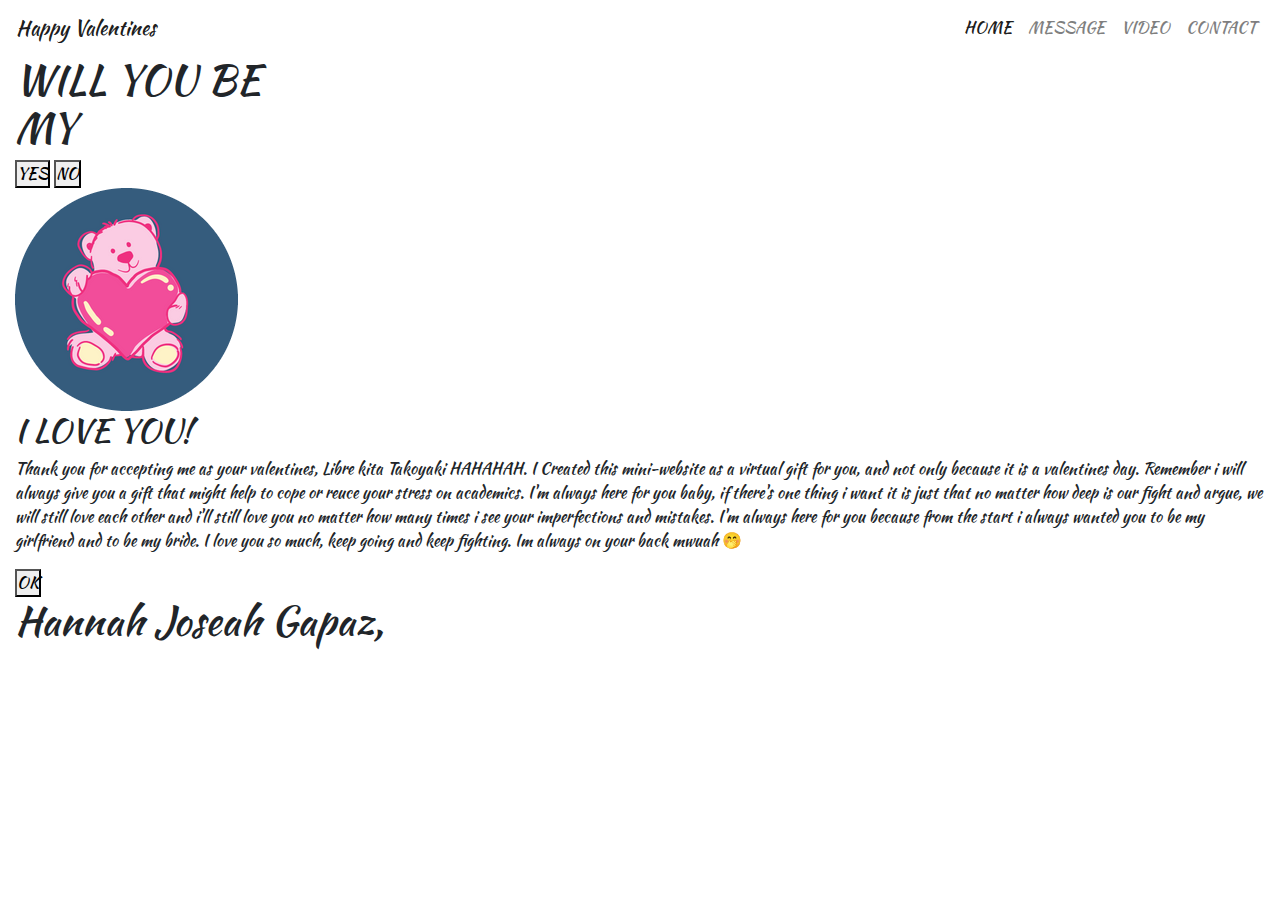
<file: index.html>
<!DOCTYPE html>
<html lang="en">

<head>
    <meta charset="UTF-8">
    <meta http-equiv="X-UA-Compatible" content="IE=edge">
    <meta name="viewport" content="width=device-width, initial-scale=1.0">
    <title>Happy Valentines</title>
    <!-- LINK -->
    <link rel="stylesheet" href="https://cdn.jsdelivr.net/npm/bootstrap@4.0.0/dist/css/bootstrap.min.css" integrity="sha384-Gn5384xqQ1aoWXA+058RXPxPg6fy4IWvTNh0E263XmFcJlSAwiGgFAW/dAiS6JXm" crossorigin="anonymous">
    <link rel="stylesheet" href="./css/owl.carousel.min.css">
    <link rel="stylesheet" href="./css/styles.css">
    <link rel="shortcut icon" href="bonquet.ico" type="image/x-icon">
    <link rel="stylesheet" href="https://cdnjs.cloudflare.com/ajax/libs/font-awesome/4.7.0/css/font-awesome.min.css">
    <link rel="stylesheet" href="https://cdnjs.cloudflare.com/ajax/libs/animate.css/4.1.1/animate.min.css"/>
    <!-- SCRIPTING -->
    <script src="https://code.jquery.com/jquery-3.2.1.slim.min.js" integrity="sha384-KJ3o2DKtIkvYIK3UENzmM7KCkRr/rE9/Qpg6aAZGJwFDMVNA/GpGFF93hXpG5KkN" crossorigin="anonymous"></script>
    <script src="https://cdn.jsdelivr.net/npm/popper.js@1.12.9/dist/umd/popper.min.js" integrity="sha384-ApNbgh9B+Y1QKtv3Rn7W3mgPxhU9K/ScQsAP7hUibX39j7fakFPskvXusvfa0b4Q" crossorigin="anonymous"></script>
    <script src="https://cdn.jsdelivr.net/npm/bootstrap@4.0.0/dist/js/bootstrap.min.js" integrity="sha384-JZR6Spejh4U02d8jOt6vLEHfe/JQGiRRSQQxSfFWpi1MquVdAyjUar5+76PVCmYl" crossorigin="anonymous"></script>
    <script src="./js/owl.carousel.min.js"></script>
</head>

<body>
    <header>
        <nav class="navbar navbar-expand-lg navbar-light">
            <a class="navbar-brand" href="">Happy Valentines</a>
            <button class="navbar-toggler" type="button" data-toggle="collapse" data-target="#header-one" aria-controls="header-one" aria-expanded="false" aria-label="Toggle navigation">
                <span class="navbar-toggler-icon"></span>
            </button>

            <div class="collapse navbar-collapse" id="header-one">
                <ul class="navbar-nav ml-auto">
                    <li class="nav-item active"><a class="nav-link" href="./index.html">HOME <span class="sr-only">(CURRENT)</span></a></li>
                    <li class="nav-item"><a class="nav-link" href="./message.html">MESSAGE</a></li>
                    <li class="nav-item"><a class="nav-link" href="">VIDEO</a></li>
                    <li class="nav-item"><a class="nav-link" href="">CONTACT</a></li>
                </ul>
            </div>
        </nav>
    </header>

    <main>
        <section class="main-container-one">
            <div class="container-fluid section-one">
                <h1 aria-label="Will you be my Valentines?">
                    WILL YOU BE <br> MY <br><span class="typewriter"></span>
                </h1>
            </div>
        </section>

        <section class="main-container-two">
            <div class="container-fluid section-two">
                <button class="btn-yessu" onclick="openPopup()">YES</button>
                <button class="btn-noo" onclick="myFunction()">NO</button>
                <div class="popup" id="popup">
                    <img src="./images/bear-popup.png" alt="">
                    <h2>I LOVE YOU!</h2>
                    <p>Thank you for accepting me as your valentines, Libre kita Takoyaki HAHAHAH. I Created this mini-website as a virtual gift for you, and not only because it is a valentines day. Remember i will always give you a gift that might help to cope or reuce your stress on academics. I'm always here for you baby, if there's one thing i want it is just that no matter how deep is our fight and argue, we will still love each other and i'll still love you no matter how many times i see your imperfections and mistakes. I'm always here for you because from the start i always wanted you to be my girlfriend and to be my bride. I love you so much, keep going and keep fighting. Im always on your back mwuah 🤭</p>
                    <button type="button" onclick="closePopup()">OK</button>
                </div>
                
            </div>
        </section> 

        <section class="main-container-three">
            <div class="container-fluid">
                <div class="slider">
                    <div class="owl-carousel">
                        <div class="slider-card">
                            <div class="d-flex justify-content-center align-items-center mb-4">
                                <img src="./images/Bears-one.gif" alt="">
                            </div>
                            <!-- <h5 class="text-centers">HELLO BABY</h5> -->
                            <!-- <p class="text-center">How are you? Are you doing fine? Life is tough right? Are you tired? Is your mental health okay? What can I do to help you?</p> -->
                        </div>

                        <div class="slider-card">
                            <div class="d-flex justify-content-center align-items-center mb-4">
                                <img src="./images/Bears-two.gif" alt="">
                            </div>
                            <!-- <h5 class="text-centers">HERE BABY, FOR YOU</h5> -->
                            <!-- <p class="text-center">Life is tough for you and moslty your having a lot of breakdown. So, I just want to remind you that Im always here for you.</p> -->
                        </div>

                        <div class="slider-card">
                            <div class="d-flex justify-content-center align-items-center mb-4">
                                <img src="./images/Bears-five.gif" alt="">
                            </div>
                            <!-- <h5 class="text-centers">IT'S OKAY TO CRY</h5> -->
                            <!-- <p class="text-center">Always remember that crying is a healthy way to release stress, and can even make you stronger. So, it's okay to allow yourself to cry.</p> -->
                        </div>

                        <div class="slider-card">
                            <div class="d-flex justify-content-center align-items-center mb-4">
                                <img src="./images/Bears-three.gif" alt="">
                            </div>
                            <!-- <h5 class="text-centers">TAKE A BREAK</h5> -->
                            <!-- <p class="text-center">If life makes your mental health drain. You just need to take a break, but always remember -->
                            <!-- just a little break. Okay?</p> -->
                        </div>

                        <div class="slider-card">
                            <div class="d-flex justify-content-center align-items-center mb-4">
                                <img src="./images/Bears-eight.gif" alt="">
                            </div>
                            <!-- <h5 class="text-centers">ALWAYS HERE FOR YOU</h5> -->
                            <!-- <p class="text-center">If your life is tough and you are tired. Just message or come to me and I'll do anything to make you happy. Okay?</p> -->
                        </div>

                        <div class="slider-card">
                            <div class="d-flex justify-content-center align-items-center mb-4">
                                <img src="./images/Bears-nine.gif" alt="">
                            </div>
                            <!-- <h5 class="text-centers">YOUR #1 SUPPORTER</h5> -->
                            <!-- <p class="text-center">Im always support your decisions that makes you happy. So, keep fighting and keep going. I'll be right here for you. Okay?</p> -->
                        </div>

                        <div class="slider-card">
                            <div class="d-flex justify-content-center align-items-center mb-4">
                                <img src="./images/Bears-six.gif" alt="">
                            </div>
                            <!-- <h5 class="text-centers">NEVER GET TIRED OF LOVING YOU</h5> -->
                            <!-- <p class="text-center">Even we have a fight or toxic trait. I'll never get tired and I'll find a way to fix our misunderstanding.</p> -->
                        </div>

                        <div class="slider-card">
                            <div class="d-flex justify-content-center align-items-center mb-4">
                                <img src="./images/Bears-ten.gif" alt="">
                            </div>
                            <!-- <h5 class="text-centers">HANG IN THERE</h5> -->
                            <!-- <p class="text-center">Hang in there baby. Just a few more days left then you're already a graduating student. I'm so proud of you, and always believing in you.</p> -->
                        </div>

                        <div class="slider-card">
                            <div class="d-flex justify-content-center align-items-center mb-4">
                                <img src="./images/Bears-seven.gif" alt="">
                            </div>
                            <!-- <h5 class="text-centers">THANK YOU BABY</h5>
                            <p class="text-center">Happy valentines, I love you. Ikaw ang aking tiyak sa milyong duda. Buong tapang
                            kitang ipaglalaban at pipiliin araw-araw.</p> -->
                        </div>
                    </div>
                </div>
             </div>  
        </section>

        
    </main>

    <footer>
        <section class="footer-container">
            <div class="container-fluid last-container">
                <h1 class="animate__animated animate__jackInTheBox animate__slower">Hannah Joseah Gapaz,</h1>
                <!-- <p>I appreciate the memories we have shared and anticipate creating more together. Our bond will remain steadfast, no matter the circumstances.Okay?</p> -->
            </div>
        </section>
    </footer>


    <script>
        // let popup = document.getElementById("popup");

        // function openPopup() {
        //     popup.classList.add("open-popup")
        // }

        // function closePopup() {
        //     popup.classList.remove("open-popup")
        // }


        $(document).ready(function(){
    $('.owl-carousel').owlCarousel({
        loop:true,
        margin:5,
        responsiveClass:true,
        center:true,
        nav:true,
        navText:[
            "<i class='fa fa-angle-left'></i>",
            "<i class='fa fa-angle-right'></i>"
        ],
        responsive:{
            0:{
                items:1,
            },
            600:{
                items:9,
            },
            1000:{
                items:9,
            }
        }
    })
})


    // function myFunction() {
    // confirm("AY HINDI PWEDE.. KAILANGAN SAGOT MO YES DAPAT, DECISION AKO E");
    // }


    </script>
</body>

</html>
</file>
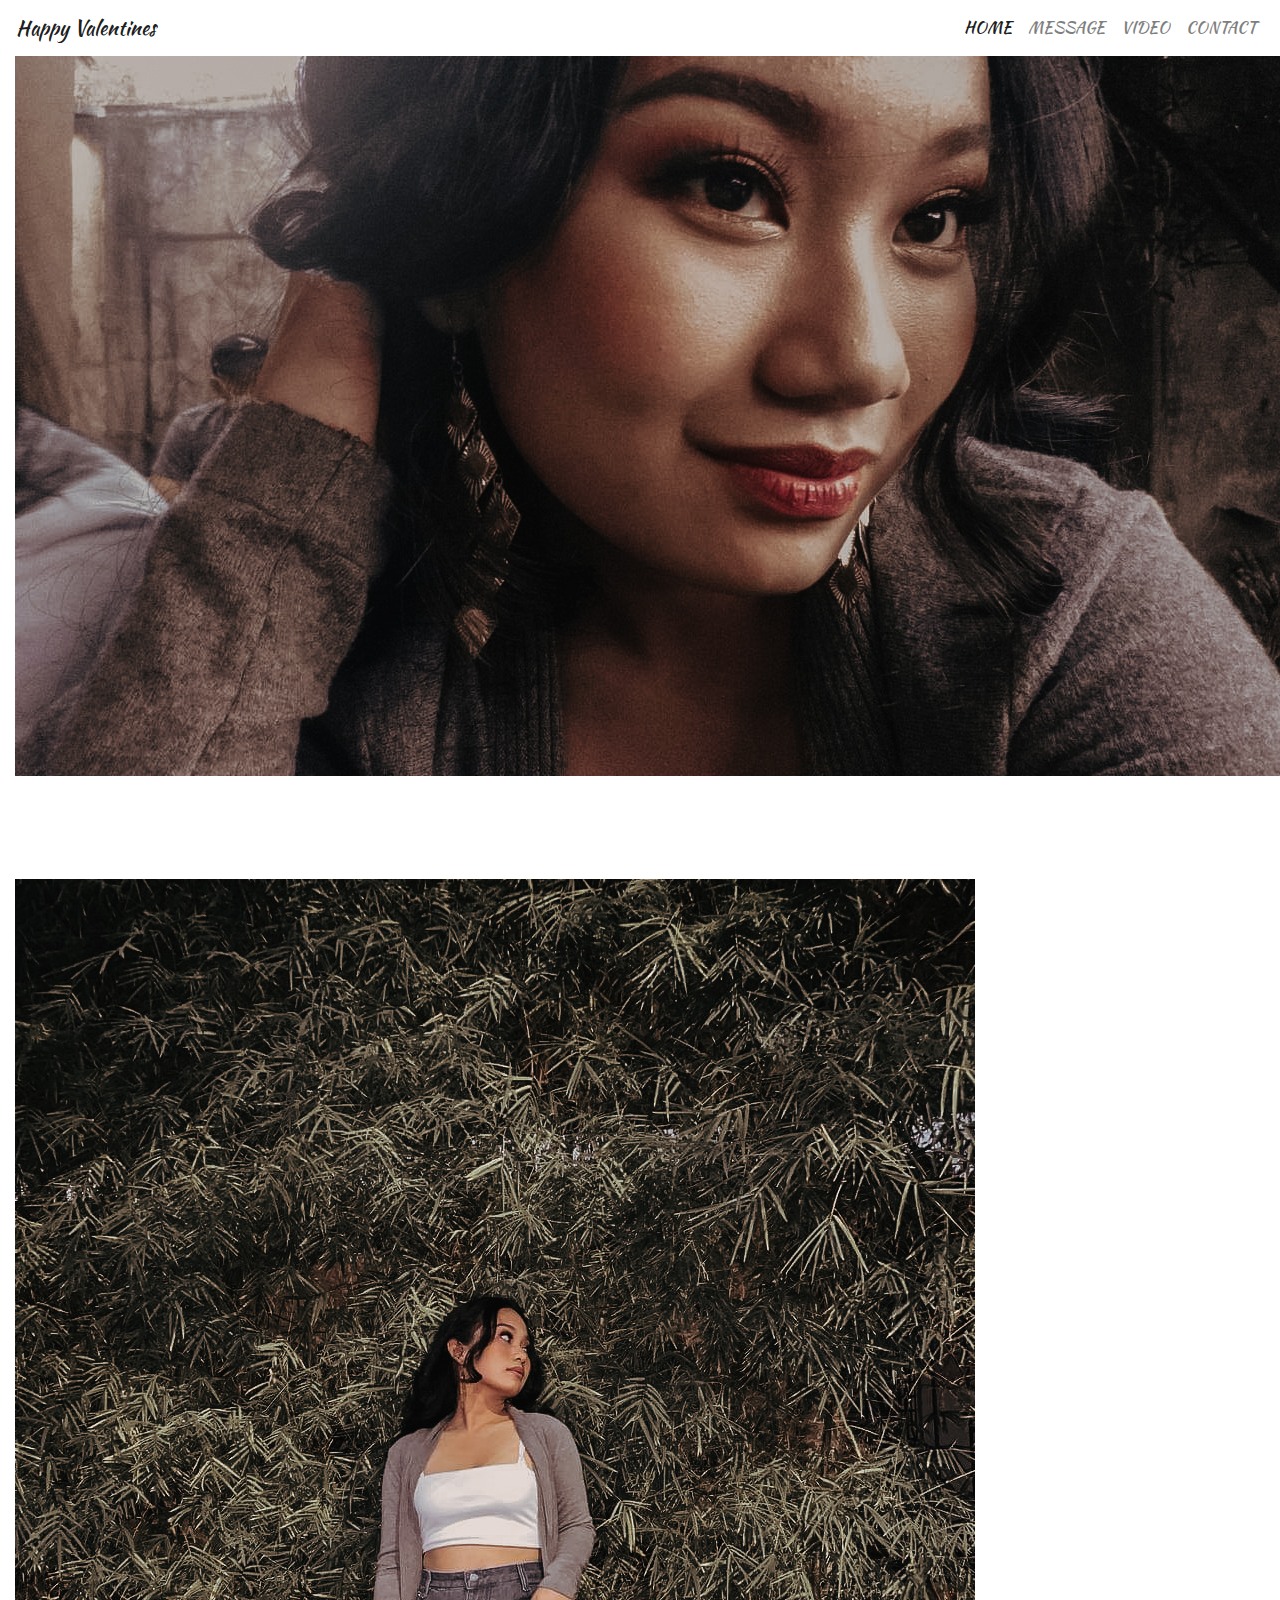
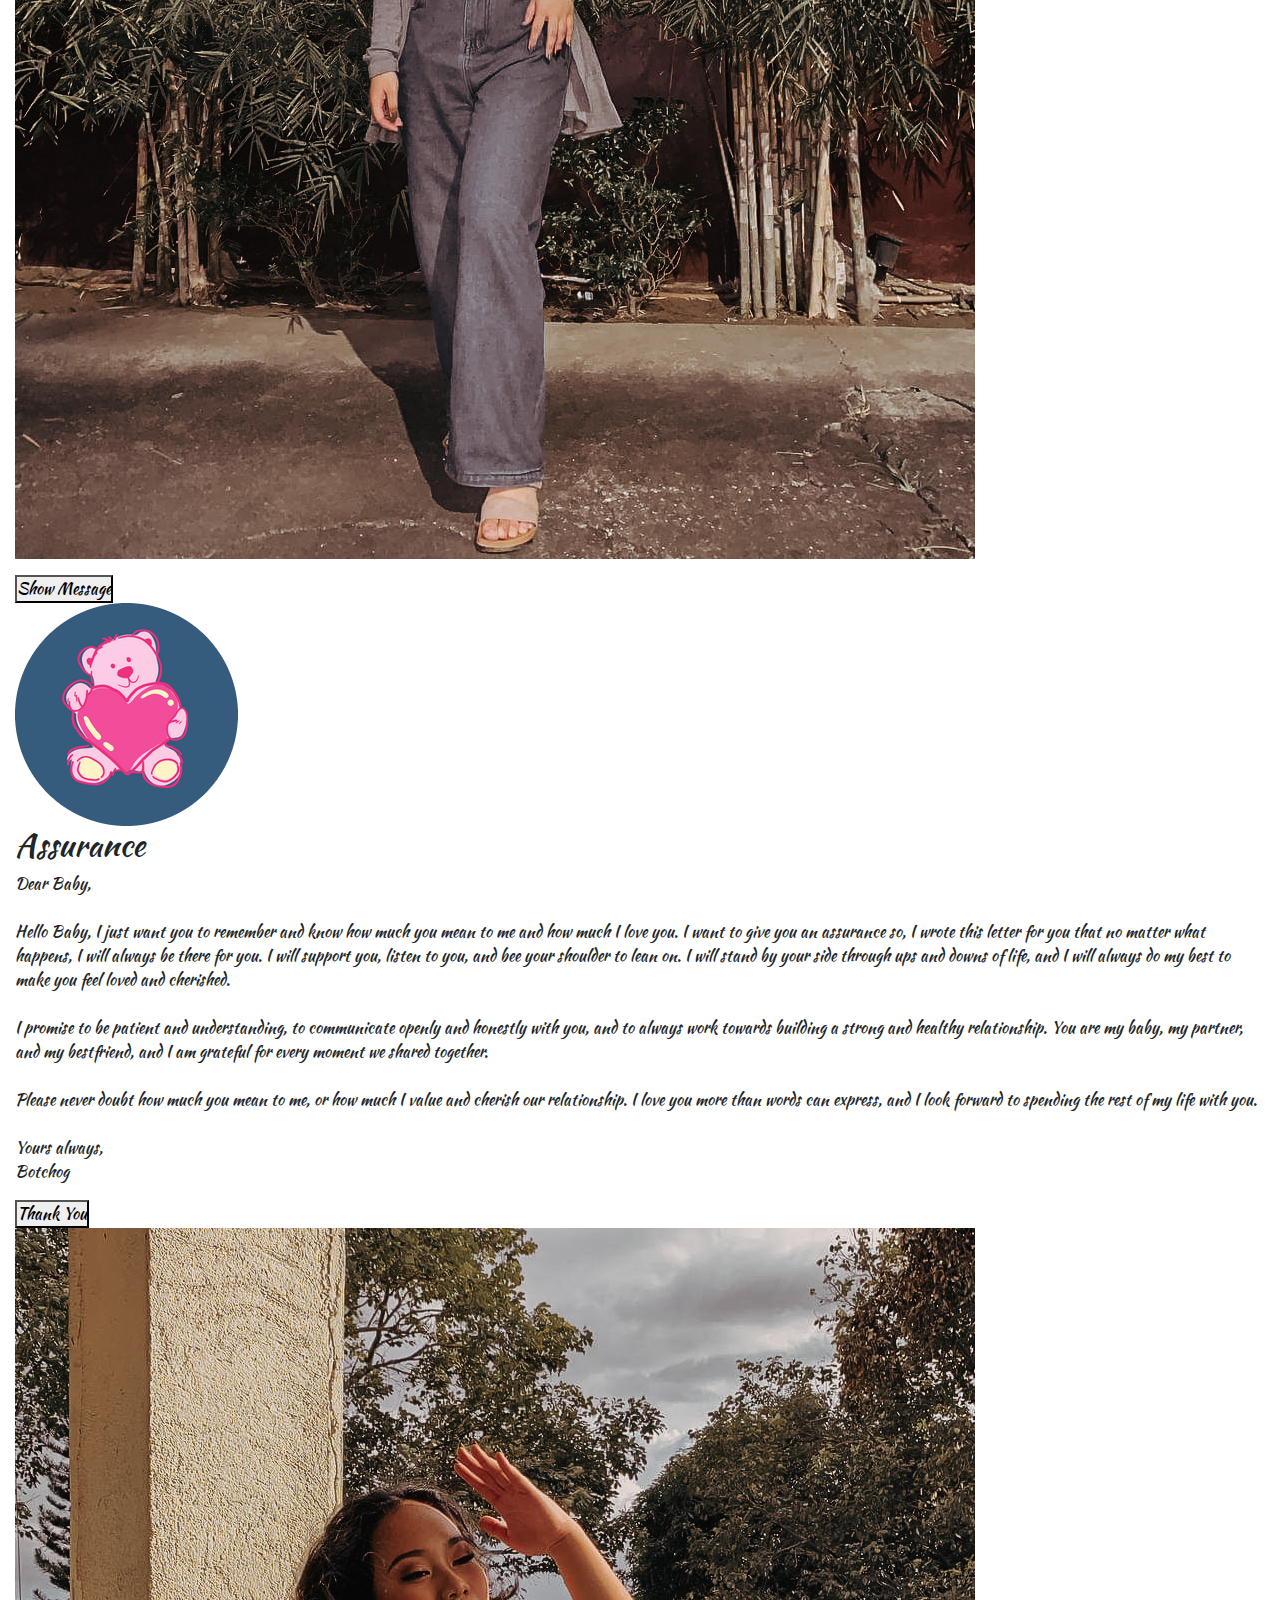
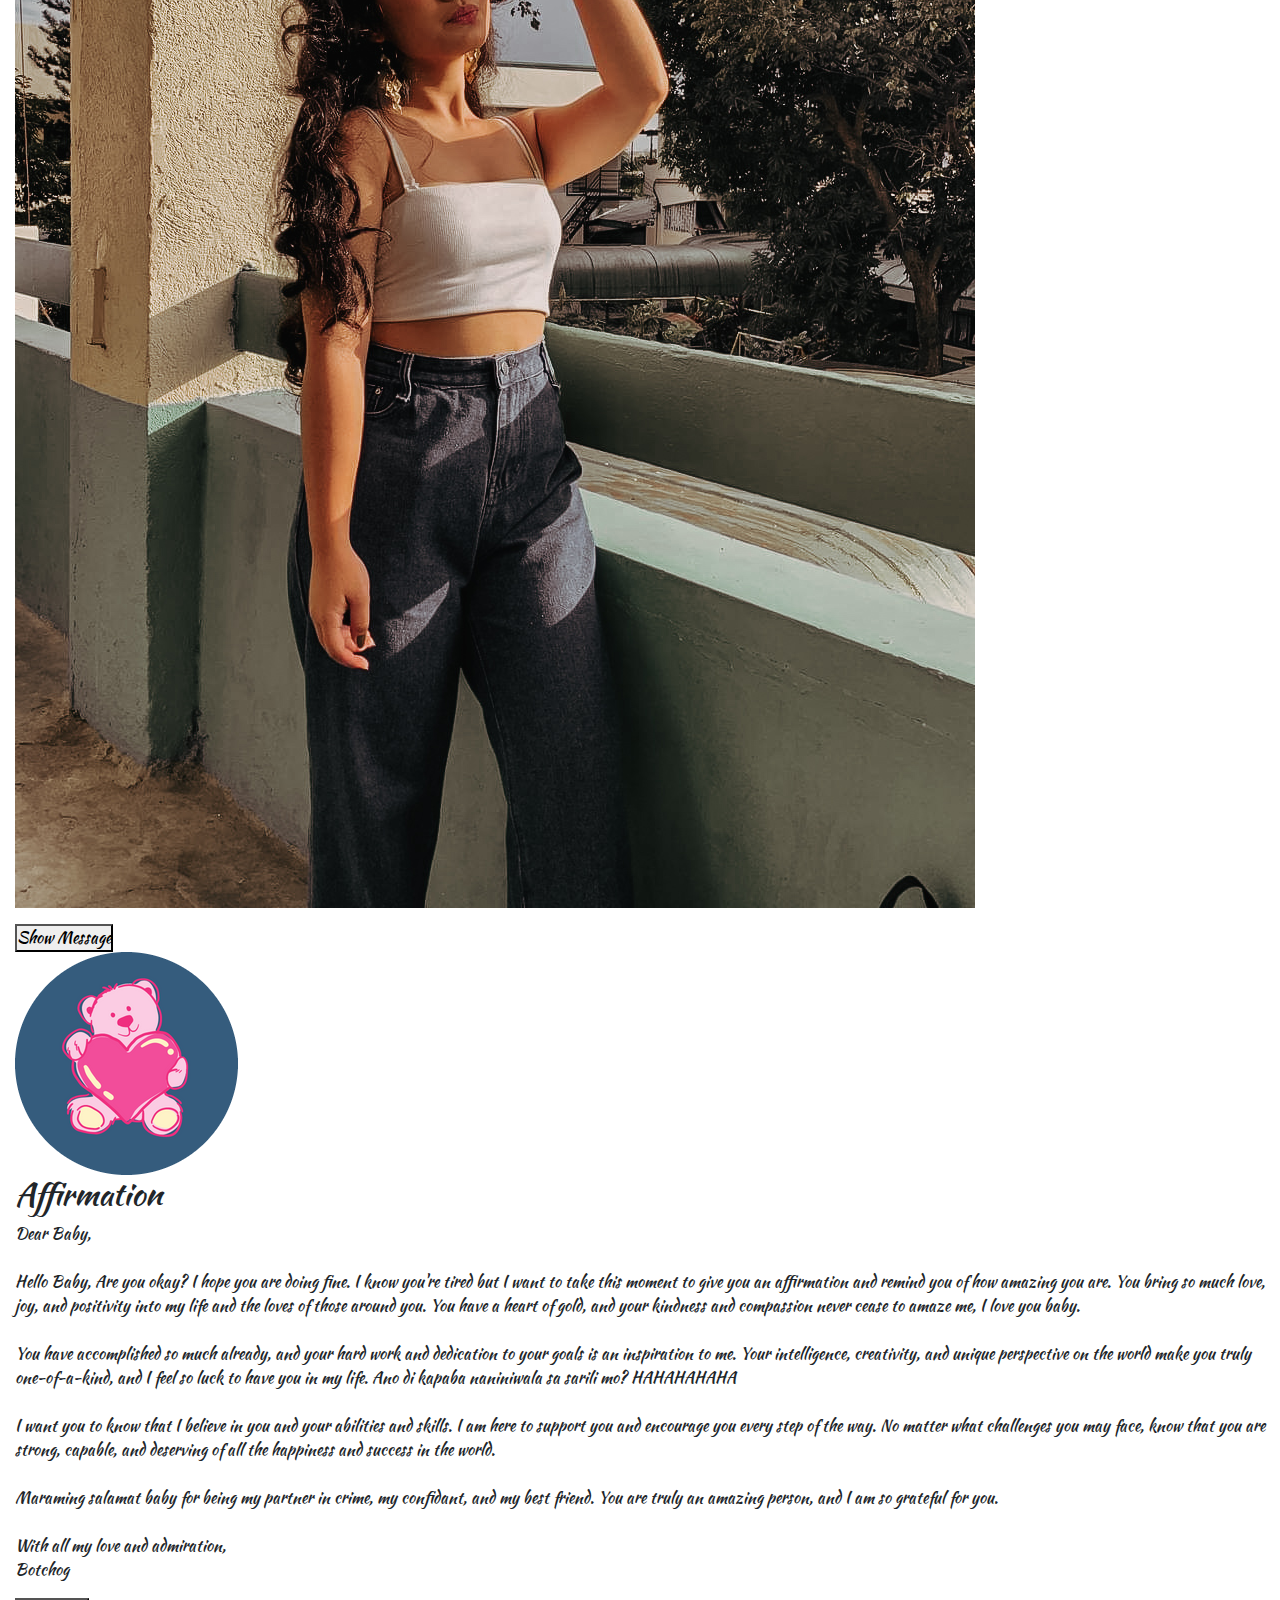
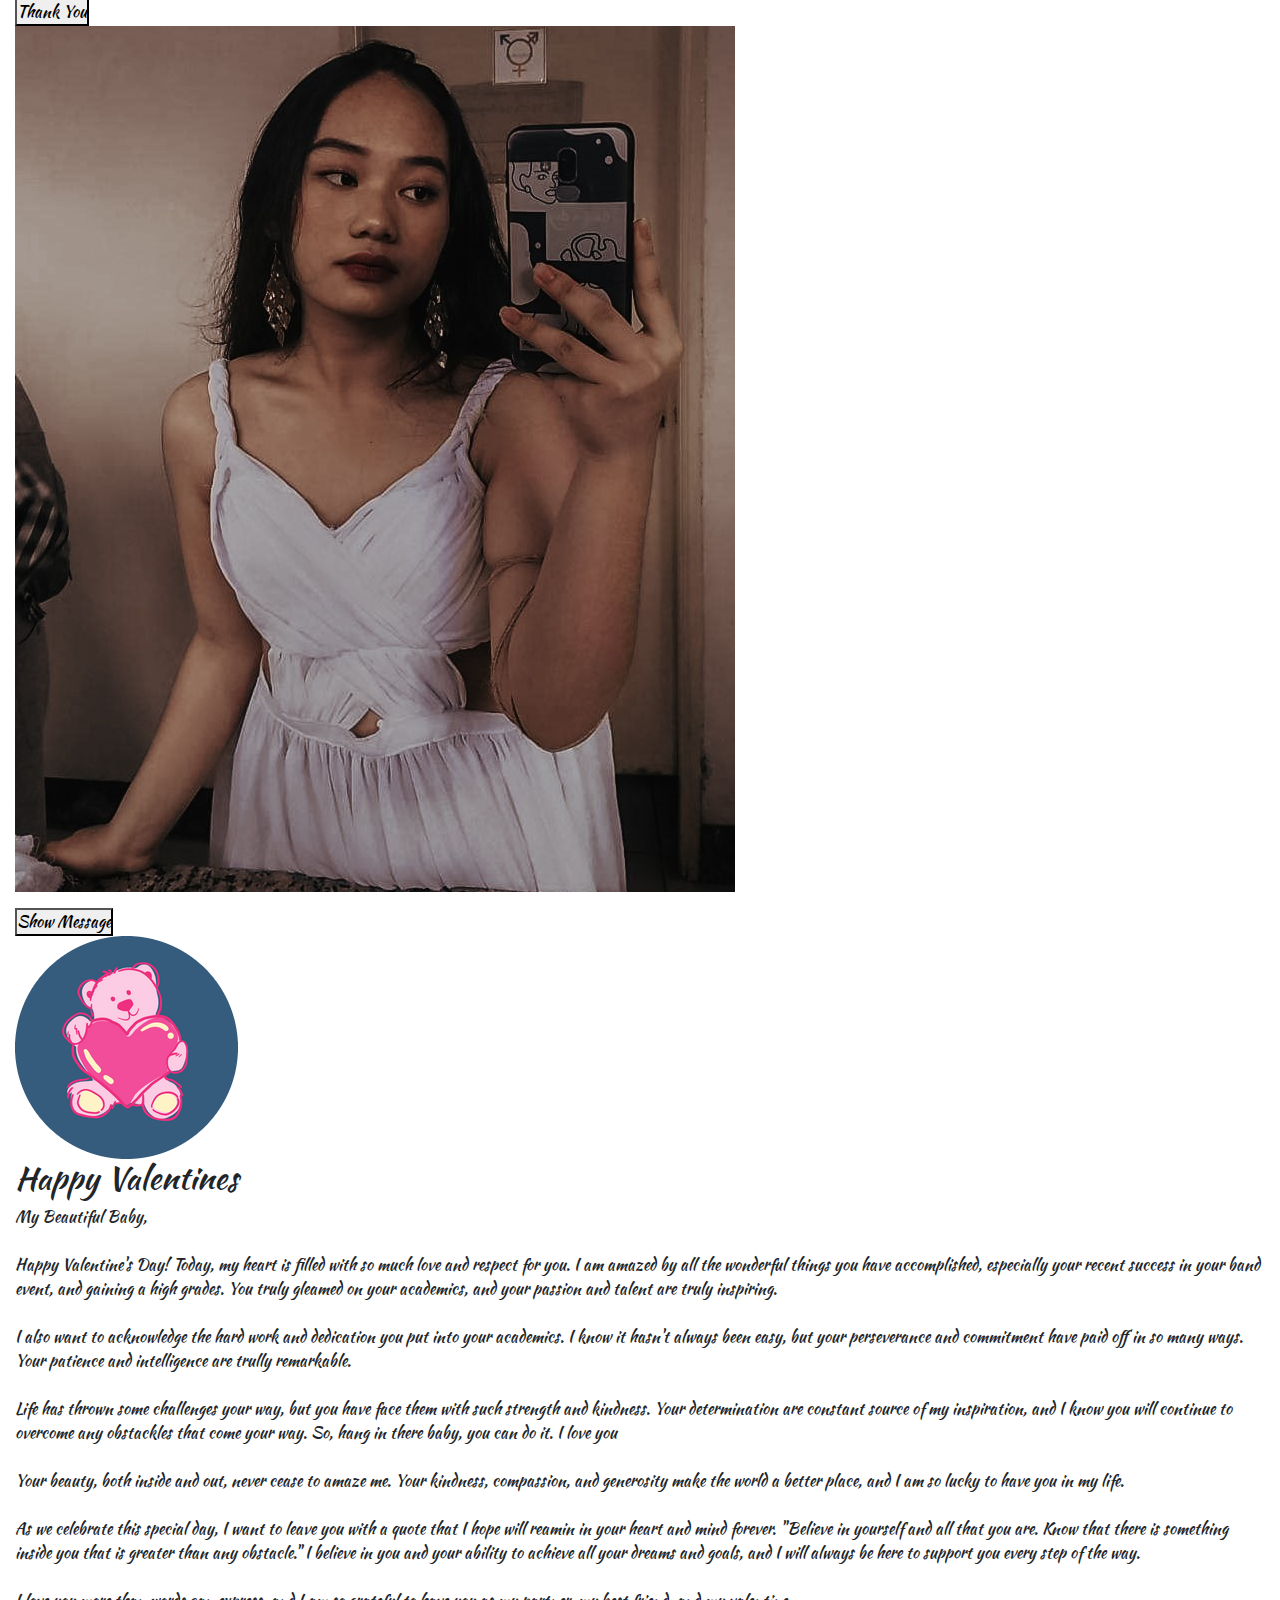
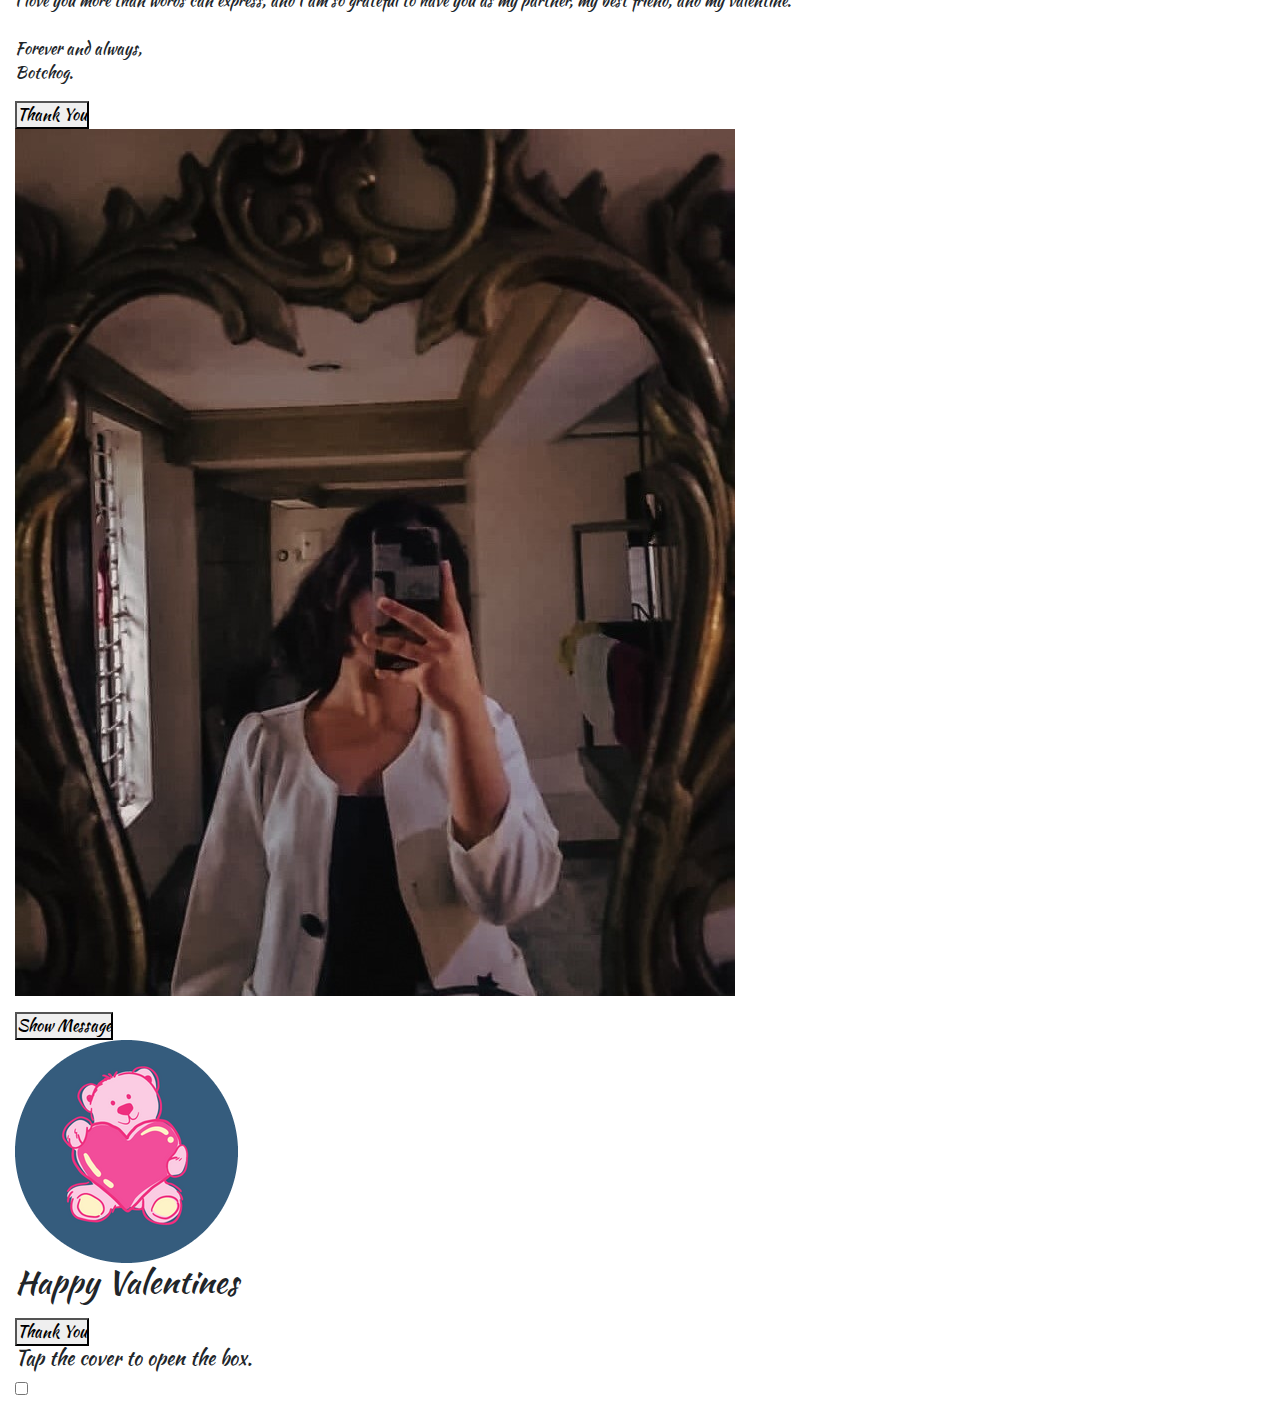
<file: message.html>
<!DOCTYPE html>
<html lang="en">

<head>
    <meta charset="UTF-8">
    <meta http-equiv="X-UA-Compatible" content="IE=edge">
    <meta name="viewport" content="width=device-width, initial-scale=1.0">
    <title>Happy Valentines</title>
    <!-- LINK -->
    <link rel="stylesheet" href="https://cdn.jsdelivr.net/npm/bootstrap@4.0.0/dist/css/bootstrap.min.css" integrity="sha384-Gn5384xqQ1aoWXA+058RXPxPg6fy4IWvTNh0E263XmFcJlSAwiGgFAW/dAiS6JXm" crossorigin="anonymous">
    <link rel="stylesheet" href="./css/owl.carousel.min.css">
    <link rel="stylesheet" href="./css/styles.css">
    <link rel="shortcut icon" href="bonquet.ico" type="image/x-icon">
    <link rel="stylesheet" href="https://cdnjs.cloudflare.com/ajax/libs/font-awesome/4.7.0/css/font-awesome.min.css">
    <link rel="stylesheet" href="https://cdnjs.cloudflare.com/ajax/libs/animate.css/4.1.1/animate.min.css"/>
    <!-- SCRIPTING -->
    <script src="https://code.jquery.com/jquery-3.2.1.slim.min.js" integrity="sha384-KJ3o2DKtIkvYIK3UENzmM7KCkRr/rE9/Qpg6aAZGJwFDMVNA/GpGFF93hXpG5KkN" crossorigin="anonymous"></script>
    <script src="https://cdn.jsdelivr.net/npm/popper.js@1.12.9/dist/umd/popper.min.js" integrity="sha384-ApNbgh9B+Y1QKtv3Rn7W3mgPxhU9K/ScQsAP7hUibX39j7fakFPskvXusvfa0b4Q" crossorigin="anonymous"></script>
    <script  src="https://cdn.jsdelivr.net/npm/bootstrap@4.0.0/dist/js/bootstrap.min.js" integrity="sha384-JZR6Spejh4U02d8jOt6vLEHfe/JQGiRRSQQxSfFWpi1MquVdAyjUar5+76PVCmYl" crossorigin="anonymous"></script>
    <script src="./js/owl.carousel.min.js"></script>
</head>

<body>
    <header>
        <nav class="navbar navbar-expand-lg navbar-light">
            <a class="navbar-brand" href="">Happy Valentines</a>
            <button class="navbar-toggler" type="button" data-toggle="collapse" data-target="#header-one" aria-controls="header-one" aria-expanded="false" aria-label="Toggle navigation">
                <span class="navbar-toggler-icon"></span>
            </button>

            <div class="collapse navbar-collapse" id="header-one">
                <ul class="navbar-nav ml-auto">
                    <li class="nav-item active"><a class="nav-link" href="./index.html">HOME <span class="sr-only">(CURRENT)</span></a></li>
                    <li class="nav-item"><a class="nav-link" href="./message.html">MESSAGE</a></li>
                    <li class="nav-item"><a class="nav-link" href="">VIDEO</a></li>
                    <li class="nav-item"><a class="nav-link" href="">CONTACT</a></li>
                </ul>
            </div>
        </nav>
    </header>

    <main>
        <section class="zero-container">
            <div class="container-fluid hero-img">
                <figure class="spotify-image-album"><img src="./images/spotify-image.jpg" alt=""></figure>
                <!-- <h3 class="animate__animated animate__heartBeat animate__slower animate__infinite">I Love You</h3> -->
            </div>

            <div class="spotify-widget">
                <iframe src="https://open.spotify.com/embed/playlist/5DZZ1qBO0Wb7ebXbuJP0XH?utm_source=generator" width="100%" height="80" frameborder="0" allowfullscreen="" allow="autoplay; clipboard-write; encrypted-media; fullscreen; picture-in-picture" loading="lazy"></iframe>
            </div>
        </section>

        

        <section class="message-first-container">
            <div class="container-fluid ">
                <figure class="message-one-img">
                    <img src="./images/message-one.jpg" alt="">
                </figure>
                <button class="message-one-btn" onclick="openPopup()">Show Message</button>
                <div class="popup" id="popup">
                    <img src="./images/bear-popup.png" alt="">
                    <h2>Assurance</h2>
                    <p>Dear Baby, <br><br> Hello Baby, I just want you to remember and know how much you mean to me and how much I love you. I want to give you an assurance so, I wrote this letter for you that no matter what happens, I will always be there for you. I will support you, listen to you, and bee your shoulder to lean on. I will stand by your side through ups and downs of life, and I will always do my best to make you feel loved and cherished. <br><br> I promise to be patient and understanding, to communicate openly and honestly with you, and to always work towards building a strong and healthy relationship. You are my baby, my partner, and my bestfriend, and I am grateful for every moment we shared together. <br><br> Please never doubt how much you mean to me, or how much I value and cherish our relationship. I love you more than words can express, and I look forward to spending the rest of my life with you. <br><br>Yours always, <br>Botchog</p>
                    <button type="button" onclick="closePopup()">Thank You</button>
                </div>

                <figure class="message-two-img">
                    <img src="./images/message-two.jpg" alt="">
                </figure>
                <button class="message-two-btn" onclick="openPopups()">Show Message</button>
                <div class="popups" id="popups">
                    <img src="./images/bear-popup.png" alt="">
                    <h2>Affirmation</h2>
                    <p>Dear Baby, <br><br> Hello Baby, Are you okay? I hope you are doing fine. I know you're tired but I want to take this moment to give you an affirmation and remind you of how amazing you are. You bring so much love, joy, and positivity into my life and the loves of those around you. You have a heart of gold, and your kindness and compassion never cease to amaze me, I love you baby. <br><br> You have accomplished so much already, and your hard work and dedication to your goals is an inspiration to me. Your intelligence, creativity, and unique perspective on the world make you truly one-of-a-kind, and I feel so luck to have you in my life. Ano di kapaba naniniwala sa sarili mo? HAHAHAHAHA <br><br> I want you to know that I believe in you and your abilities and skills. I am here to support you and encourage you every step of the way. No matter what challenges you may face, know that you are strong, capable, and deserving of all the happiness and success in the world. <br><br> Maraming salamat baby for being my partner in crime, my confidant, and my best friend. You are truly an amazing person, and I am so grateful for you. <br><br> With all my love and admiration, <br>Botchog</p>
                    <button type="button" onclick="closePopups()">Thank You</button>
                </div>
            </div>
        </section>

        <section class="message-second-container">
            <div class="container-fluid">
                <figure class="message-tree-img">
                    <img src="./images/message-threes.jpg" alt="">
                </figure>
                <button class="message-tree-btn" onclick="openPopupsi()">Show Message</button>
                <div class="popupsi" id="popupsi">
                    <img src="./images/bear-popup.png" alt="">
                    <h2>Happy Valentines</h2>
                    <p>My Beautiful Baby,<br><br> Happy Valentine's Day! Today, my heart is filled with so much love and respect for you. I am amazed by all the wonderful things you have accomplished, especially your recent success in your band event, and gaining a high grades. You truly gleamed on your academics, and your passion and talent are truly inspiring. <br><br> I also want to acknowledge the hard work and dedication you put into your academics. I know it hasn't always been easy, but your perseverance and commitment have paid off in so many ways. Your patience and intelligence are trully remarkable. <br><br> Life has thrown some challenges your way, but you have face them with such strength and kindness. Your determination are constant source of my inspiration, and I know you will continue to overcome any obstackles that come your way. So, hang in there baby, you can do it. I love you <br><br> Your beauty, both inside and out, never cease to amaze me. Your kindness, compassion, and generosity make the world a better place, and I am so lucky to have you in my life. <br><br> As we celebrate this special day, I want to leave you with a quote that I hope will reamin in your heart and mind forever. "Believe in yourself and all that you are. Know that there is something inside you that is greater than any obstacle." I believe in you and your ability to achieve all your dreams and goals, and I will always be here to support you every step of the way. <br><br> I love you more than words can express, and I am so grateful to have you as my partner, my best friend, and my valentine. <br><br> Forever and always, <br>Botchog.</p>
                    <button type="button" onclick="closePopupsi()">Thank You</button>
                </div>

                <figure class="message-four-img">
                    <img src="./images/message-four.jpg" alt="">
                </figure>
                <button class="message-four-btn" onclick="openPopupsic()">Show Message</button>
                <div class="popupsic" id="popupsic">
                    <img src="./images/bear-popup.png" alt="">
                    <h2>Happy Valentines</h2>
                    <p></p>
                    <button type="button" onclick="closePopupsic()">Thank You</button>
                </div>

            </div>
        </section>

        <section class="message-third-container">
            <div class="container-fluid box-container">
                <div class="giftcontainer">
                    <h5>Tap the cover to open the box.</h5>
                    <div class="gift">
                        <input type="checkbox" id="click">
                        <label for="click" class="click"></label>
                        <div class="wishes">
                            <!-- <p>I Love You</p>
                            <img src="./images/flower-foryou.gif" alt=""> -->
                        </div>
                    </div>
                </div>
            </div>
        </section>
    </main>

    <footer>
        <!-- <section class="footer-container">
            <div class="container-fluid last-container">
                <h1>Hannah Joseah Gapaz,</h1>
                <p>I appreciate the memories we have shared and anticipate creating more together. Our bond will remain steadfast, no matter the circumstances.Okay?</p>
            </div>
        </section> -->
    </footer>

    <script>
        // let popup = document.getElementById("popup");

        // function openPopup() {
        //     popup.classList.add("open-popup")
        // }

        // function closePopup() {
        //     popup.classList.remove("open-popup")
        // }

        // //  ----------------------------------------------------------
        // let popups = document.getElementById("popups");

        // function openPopups() {
        //     popups.classList.add("open-popups")
        // }

        // function closePopups() {
        //     popups.classList.remove("open-popups")
        // }

        // // -----------------------------------------------------------
        // let popupsi = document.getElementById("popupsi");

        // function openPopupsi() {
        //     popupsi.classList.add("open-popupsi")
        // }

        // function closePopupsi() {
        //     popupsi.classList.remove("open-popupsi")
        // }

        // // -----------------------------------------------------------
        // let popupsic = document.getElementById("popupsic");

        // function openPopupsic() {
        //     popupsic.classList.add("open-popupsic")
        // }

        // function closePopupsic() {
        //     popupsic.classList.remove("open-popupsic")
        // }
    </script>
</body>

</html>
</file>
<file: css/styles.css>
@import url('https://fonts.googleapis.com/css2?family=Kaushan+Script&family=Poppins&display=swap');

* {
    margin: 0;
    padding: 0;
    box-sizing: border-box;
    font-family: 'Kaushan Script', cursive;
}

:root {
    --color-light: #ebeae6;
}


@media only screen and (max-height: 800px) {
    .navbar {
        background-color: #F67280;
        text-transform: uppercase;
        padding: 0.5rem 1.5rem 0.5rem 1.5rem;
    }
    
    .navbar-brand {
        font-weight: bold;
        letter-spacing: 0.1rem;
        animation: shine 3s infinite;
        -webkit-mask-image: linear-gradient(-75deg, rgba(255, 0, 0, 0.6) 30%, #ff0000 50%, rgba(255, 0, 0, 0.6) 70%);
        -webkit-mask-size: 200%;
    }
    
    .active {
        animation: shine 3s infinite;
        -webkit-mask-image: linear-gradient(-75deg, rgba(255, 0, 0, 0.6) 30%, #ff0000 50%, rgba(255, 0, 0, 0.6) 70%);
        -webkit-mask-size: 200%;
    }
    
    .nav-link {
        font-weight: bold;
    }
    
    /* MAIN  */
    .main-container-one {
        background: linear-gradient(rgba(0, 0, 0, 0.5), rgba(0, 0, 0, 0.5)), url(../images/main-image-one.jpg);
        width: 100%;
        height: 15rem;
        background-size: 100%;
        background-repeat: no-repeat;  
    }
    
    .section-one h1 {
        font-size: 2rem;
        letter-spacing: 6px;
        color: var(--color-light);
        text-shadow: 0 0 15px rgba(0, 0, 0, 0.3);
        line-height: 1.6;
        text-align: center;
        padding-top: 2rem;
        overflow: hidden;
    }
    
    /*  */
    .typewriter {
        --caret: currentcolor;
    }
    
    .typewriter::before {
        content: "";
        animation: typing 12s infinite;
    }
    
    .typewriter::after {
        content: "";
        border-right: 1px solid var(--caret);
        animation: blink 1.5s linear infinite;
    }
    
    .typewriter.thick::after {
        border-right: 1ch solid var(--caret);
    }
    
    .typewriter.nocaret::after {
        border-right: 0;
    }
    
    @media (prefers-reduced-motion) {
        .typewriter::after {
          animation: none;
        }
        
        @keyframes sequencePopup {
          0%, 100% { content: "VALENTINE?"; }
          25% { content: "GIRLFRIEND"; }
          50% { content: "WIFE"; }
        }
      
        .typewriter::before {
          content: "VALENTINE";
          animation: sequencePopup 12s linear infinite;
        }
    }
    /*  */
    
    .main-container-two {
        background-color: #F67280;
        width: 100%;
        height: 5rem;
    }
    
    .btn-yessu{
       width: 25%;
       border: 1px solid #F00A0A;
       border-radius: 2rem;
       background: #F00A0A;
       color: var(--color-light);
       text-shadow: 0 0 15px rgba(0, 0, 0, 0.3);
       padding: 0.5rem;
       position: relative;
       top: 1rem;
       left: 15%;
       outline: none;
       cursor: pointer;
       box-shadow: 0 5px 5px rgba(0, 0, 0, 0.2);
    }
    
    .btn-noo {
        width: 25%;
        border: 1px solid #F00A0A;
        border-radius: 2rem;
        background: #F00A0A;
        color: whitesmoke;
        padding: var(--color-light);
        text-shadow: 0 0 15px rgba(0, 0, 0, 0.3);
        position: relative;
        top: 1rem;
        left: 33%;
        cursor: pointer;
        outline: none;
        box-shadow: 0 5px 5px rgba(0, 0, 0, 0.2);
    }
    
    .popup {
        background-color: #6C5B7B;
        border-radius: 6px;
        width: 100%;
        position: absolute;
        top: 0;
        left: 50%;
        transform: translate(-50%, -50%) scale(0.1);
        text-align: center;
        padding: 0 10px 10px;
        color: var(--color-light);
        text-shadow: 0 0 15px rgba(0, 0, 0, 0.3);
        visibility: hidden;
        transition: transform 0.4s, top 0.4s;
        z-index: 400;
    }
    
    .open-popup {
        visibility: visible;
        top: 50%;
        transform: translate(-50%, -50%) scale(1);
    }
    
    .popup img {
        width: 100px;
        margin-top: -50px;
        border-radius: 50%;
        box-shadow: 0 2px 5px rgba(0, 0, 0, 0.2);
    }
    
    .popup h2 {
        font-size: 40px;
        color: #333;
        margin: 20px 0 10px;
    }
    
    .popup p {
        font-family: 'Poppins', sans-serif;
        font-size: 12px;
        text-transform: none;
        color: var(--color-light);
        
        letter-spacing: 1.5px;
        line-height: 1.5;
        font-weight: lighter;
    }
    
    .popup button {
        width: 100%;
        margin-top: 50px;
        padding: 10px 0;
        background-color: #F00A0A;
        color: var(--color-light);
        text-shadow: 0 0 15px rgba(0, 0, 0, 0.3);
        outline: none;
        font-size: 18px;
        border-radius: 2rem;
        cursor: pointer;
        box-shadow: 0 5px 5px rgba(0, 0, 0, 0.2);
    }
    
    .main-container-three {
        background-color: #C06C84;
        width: 100%;
        height: 27rem;
    }
    
    .slider {
        margin-bottom: 10px;
        position: relative;
    }
    
    
    .slider .owl-item.active.center .slider-card {
        transform: scale(0.7);
        opacity: 1;
        background-color: #FFF;
        background: #E43A15;
        background: -webkit-linear-gradient(to right, #E23E57, #88304E);
        background: linear-gradient(to right, #E23E57, #88304E);
        color: var(--color-light);
        position: relative;
        top: -1em;
        text-shadow: 0 0 15px rgba(0, 0, 0, 0.3);
    }
    
    .slider-card {
        background-color: #FFF;
        border-radius: 2rem;
        box-shadow: 10px 15px 25px -10px #355C7D;
        transform: scale(0.2);
        opacity: 0.5;
        transition: all 0.3s;
        padding: 0 10px 5px 10px;
    }
    
    .slider-card img {
        border-radius: 5px 5px 0px 0px;
        height: 16em;
        padding-top: 10px;
    }
    
    .owl-nav .owl-next {
        position: absolute;
        top: calc(50% - 25px);
        right: 0;
        opacity: 1;
        font-size: 20px;
        z-index: 1;
    }
    
    .owl-nav .owl-prev {
        position: absolute;
        top: calc(50% - 25px);
        left: 0;
        opacity: 1;
        font-size: 20px;
        z-index: 1;
    }
    
    .text-centers {
        text-align: center;
        padding-bottom: 15px;
        color: var(--color-light);
        letter-spacing: 2px;
        text-shadow: 0 0 15px rgba(0, 0, 0, 0.3);
        line-height: 1.5;
    }
    
    .text-center {
        font-family: 'Poppins', sans-serif;
        font-weight: 200;
        color: var(--color-light);
        font-size: 1.2rem;
        padding: 0 5px;
        text-shadow: 0 0 15px rgba(0, 0, 0, 0.3);
    }
    
    /* FOOTER */
    .footer-container {
        width: 100%;
        height: 9rem;
        background-color: #F67280;
    }
    
    .last-container h1 {
        font-size: 0.9rem;
        padding: 12px 5px 5px 0;
        text-align: center;
    }
    
    .last-container p {
        font-size: 11px;
        font-family: 'Poppins', sans-serif;
        width: 100%;
        letter-spacing: 1.5px;
        text-align: center;
    
    }
    
    @-webkit-keyframes shine {
        from {
          -webkit-mask-position: 150%;
        }
        
        to {
          -webkit-mask-position: -50%;
        }
    }
    
    @keyframes zoom {
        from {
            transform: scale(0.5);
        }
    
        to {
            transform: scale(1);
        }
    }
    
    @keyframes typing {
        0%, 31% { content: ""; }
        2%, 30% { content: "V"; }
        3%, 29% { content: "VA"; }
        4%, 28% { content: "VAL"; }
        5%, 27% { content: "VALE"; }
        6%, 26% { content: "VALEN"; }
        7%, 25% { content: "VALENT"; }
        8%, 24% { content: "VALENTI"; }
        9%, 23% { content: "VALENTIN"; }
        10%, 22% { content: "VALENTINE"; }
        11%, 21% { content: "VALENTINE?"; }
      
        39%, 70% { content: ""; }
        40%, 69% { content: "G"; }
        41%, 68% { content: "GI"; }
        42%, 67% { content: "GIR"; }
        43%, 66% { content: "GIRL"; }
        44%, 65% { content: "GIRLF"; }
        45%, 64% { content: "GIRLFR"; }
        46%, 63% { content: "GIRLFRI"; }
        47%, 62% { content: "GIRLFRIE"; }
        48%, 61% { content: "GIRLFRIEN"; }
        49%, 60% { content: "GIRLFRIEND"; }
        50%, 59% { content: "GIRLFRIEND?"; }
      
        80%, 97% { content: ""; }
        81%, 96% { content: "W"; }
        82%, 95% { content: "WI"; }
        83%, 94% { content: "WIF"; }
        84%, 93% { content: "WIFE"; }
        85%, 92% { content: "WIFE?"; }
    }
    
    @keyframes blink {
        0%, 100% { opacity: 1; }
        50% { opacity: 0; }
    }
    
    
    
    
    /* MESSAGE NAVIGATION */
    .message-first-container {
        width: 100%;
        height: 20rem;
        background-color: #7D5A50;
        position: relative;
    }
    
    .message-third-container {
        width: 100%;
        height: 25rem;
        background-color: #7D5A50;
        overflow: hidden;
        z-index: 400;
        position: relative;
        top: -1em
    }
    
    .giftcontainer {
        position: relative;
        display: flex;
        justify-content: center;
        align-items: center;
        z-index: 0;
    }
    
    .giftcontainer::before {
        content: '';
        position: absolute;
        width: 170px;
        height: 20px;
        background-color: rgba(0, 0, 0, 0.4);
        border-radius: 50%;
        top: 18rem;
    }
    
    .gift {
        position: absolute;
        width: 150px;
        height: 100px;
        background-color: #6C5B7B;
        top: 12.3rem;
    }
    
    .gift::before {
        content: '';
        position: absolute;
        width: 25px;
        height: 100px;
        background-color: crimson;
        left: 62px;
    }
    
    .gift::after {
        content: '';
        position: absolute;
        box-shadow: inset 0 10px rgba(0, 0, 0, 0.3);
        width: 150px;
        height: 100px;
    }
    
    #click {
        display: none;
    }
    
    .click {
        position: absolute;
        background-color: #6C5B7B;
        width: 170px;
        height: 40px;
        top: -40px;
        left: -10px;
        transform-origin: bottom left;
        transition: 0.3s;
        cursor: pointer;
    }
    
    .click::before {
        position: absolute;
        content: '';
        width: 25px;
        height: 40px;
        background-color: crimson;
        left: 72px;
    }
    
    .click::after {
        content: '';
        position: absolute;
        width: 5px;
        height: 0;
        border-bottom: 30px solid crimson;
        border-top: 30px solid crimson;
        border-left: 0px solid transparent;
        border-right: 30px solid transparent;
        transform: rotate(-90deg);
        left: 70px;
        top: -44px;
    }
    
    .wishes img {
        width: 110%;
        position: absolute;
        top: 0;
        left: 0;
    }
    
    .wishes p {
        position: relative;
        top: -1em;
        left: 0.5em;
    }
    
    #click:checked+.click {
        transform: rotate(-110deg) scale(0.85);
        position: absolute;
        left: 2px;
    }
    
    #click:checked~.wishes {
        transform: translateY(-40px);
        position: absolute;
        top: -3em;
    }
    
    .wishes {
        position: absolute;
        transition: .5s;
        color: var(--color-light);
        font-size: 18px;
        text-transform: uppercase;
        text-align: center;
        z-index: -1;
        left: 10px;
        color: var(--color-light);
        text-shadow: 0 0 15px rgba(0, 0, 0, 0.3);
        letter-spacing: 1.5px;
    }
    
    .giftcontainer h5 {
        text-align: center;
        display: flex;
        position: relative;
        top: 2em;
        letter-spacing: 1.5px;
    }
    
    .zero-container {
        background-color: #7D5A50;
        height: 20rem;
        width: 100%;
        display: flex;
        justify-content: center;
        align-items: center;
        flex-direction: column;
        position: relative;
        overflow: hidden;
    }
    
    .spotify-image-album img {
        width: 85%;
        position: absolute;
        display: flex;
        justify-content: center;
        align-items: center;
        top: 1.5em;
        left: 7%;
        transform: rotate(360deg);
        border-radius: 12px;
        box-shadow: 5px 5px 25px 0 #B4846C;
    }
    
    h3 {
        font-size: 30px;
        color: var(--color-light);
        text-shadow: 0 0 15px rgba(0, 0, 0, 0.3);
        display: flex;
        justify-content: center;
        align-items: center;
        text-align: center;
        position: relative;
        top: 1.7em;
    }
    
    .spotify-widget {
        background-color: #7D5A50;
        width: 85%;
        height: 3rem;
        left: 7%;
        position: absolute;
        top: 16rem;
        display: flex;
        justify-content: center;
        align-items: center;
        z-index: 100;
    }
    
    .message-one-img img {
        width: 40%;
        position: relative;
        top: 2em;
        left: 2%;
        border-radius: 2rem;
        box-shadow: 5px 5px 25px 0 #B4846C;
    }
    
    .message-one-btn {
        width: 30%;
        border-radius: 2rem;
        background: #583028;
        color: var(--color-light);
        text-transform: uppercase;
        text-shadow: 0 0 15px rgba(0, 0, 0, 0.3);
        padding: 0.5rem;
        position: absolute;
        font-size: 0.8rem;
        outline: none;
        cursor: pointer;
        box-shadow: 5px 5px 15px 0 #B4846C;
        top: 20em;
        left: 9%;
    }
    
    .message-two-img img {
        width: 37%;
        position: absolute;
        top: 2em;
        right: 5%;
        border-radius: 2rem;
        box-shadow: 5px 5px 25px 0 #B4846C;
    }
    
    .message-two-btn {
        width: 30%;
        border-radius: 2rem;
        background: #583028;
        color: var(--color-light);
        text-transform: uppercase;
        text-shadow: 0 0 15px rgba(0, 0, 0, 0.3);
        padding: 0.5rem;
        position: absolute;
        font-size: 0.8rem;
        outline: none;
        cursor: pointer;
        box-shadow: 5px 5px 15px 0 #B4846C;
        top: 20em;
        right: 9%;
    }
    
    .popups {
        background-color: #6C5B7B;
        border-radius: 6px;
        width: 100%;
        position: absolute;
        top: 0;
        left: 50%;
        transform: translate(-50%, -50%) scale(0.1);
        text-align: center;
        padding: 0 10px 10px;
        color: var(--color-light);
        text-shadow: 0 0 15px rgba(0, 0, 0, 0.3);
        visibility: hidden;
        transition: transform 0.4s, top 0.4s;
        z-index: 400;
    }
    
    .open-popups {
        visibility: visible;
        top: 50%;
        transform: translate(-50%, -50%) scale(1);
    }
    
    .popups img {
        width: 100px;
        margin-top: -50px;
        border-radius: 50%;
        box-shadow: 0 2px 5px rgba(0, 0, 0, 0.2);
    }
    
    .popups h2 {
        font-size: 40px;
        color: #333;
        margin: 20px 0 10px;
    }
    
    .popups p {
        font-family: 'Poppins', sans-serif;
        font-size: 12px;
        text-transform: none;
        color: var(--color-light);
        
        letter-spacing: 1.5px;
        line-height: 1.5;
        font-weight: lighter;
    }
    
    .popups button {
        width: 100%;
        margin-top: 50px;
        padding: 10px 0;
        background-color: #F00A0A;
        color: var(--color-light);
        text-shadow: 0 0 15px rgba(0, 0, 0, 0.3);
        outline: none;
        font-size: 18px;
        border-radius: 2rem;
        cursor: pointer;
        box-shadow: 0 5px 5px rgba(0, 0, 0, 0.2);
    }
    
    .message-second-container {
        width: 100%;
        height: 20rem;
        background-color: #7D5A50;
        position: relative;
        top: -1em;
    }
    
    .message-tree-img img {
        width: 40%;
        position: absolute;
        top: 2em;
        left: 5%;
        border-radius: 2rem;
        box-shadow: 5px 5px 25px 0 #B4846C;
    }
    
    .message-tree-btn {
        width: 30%;
        border-radius: 2rem;
        background: #583028;
        color: var(--color-light);
        text-transform: uppercase;
        text-shadow: 0 0 15px rgba(0, 0, 0, 0.3);
        padding: 0.5rem;
        position: absolute;
        font-size: 0.8rem;
        outline: none;
        cursor: pointer;
        box-shadow: 5px 5px 15px 0 #B4846C;
        top: 20em;
        left: 9%;
    }
    
    .popupsi {
        background-color: #6C5B7B;
        border-radius: 6px;
        width: 100%;
        position: absolute;
        top: 0;
        left: 50%;
        transform: translate(-50%, -50%) scale(0.1);
        text-align: center;
        padding: 0 10px 10px;
        color: var(--color-light);
        text-shadow: 0 0 15px rgba(0, 0, 0, 0.3);
        visibility: hidden;
        transition: transform 0.4s, top 0.4s;
        z-index: 500;
    }
    
    .open-popupsi {
        visibility: visible;
        top: 50%;
        transform: translate(-50%, -50%) scale(1);
    }
    
    .popupsi img {
        width: 100px;
        margin-top: -50px;
        border-radius: 50%;
        box-shadow: 0 2px 5px rgba(0, 0, 0, 0.2);
    }
    
    .popupsi h2 {
        font-size: 40px;
        color: #333;
        margin: 20px 0 10px;
    }
    
    .popupsi p {
        font-family: 'Poppins', sans-serif;
        font-size: 12px;
        text-transform: none;
        color: var(--color-light);
        
        letter-spacing: 1.5px;
        line-height: 1.5;
        font-weight: lighter;
    }
    
    .popupsi button {
        width: 100%;
        margin-top: 50px;
        padding: 10px 0;
        background-color: #F00A0A;
        color: var(--color-light);
        text-shadow: 0 0 15px rgba(0, 0, 0, 0.3);
        outline: none;
        font-size: 18px;
        border-radius: 2rem;
        cursor: pointer;
        box-shadow: 0 5px 5px rgba(0, 0, 0, 0.2);
    }
    
    .message-four-img img {
        width: 40%;
        position: absolute;
        top: 2em;
        right: 5%;
        border-radius: 2rem;
        box-shadow: 5px 5px 25px 0 #B4846C;
    }
    
    .message-four-btn {
        width: 30%;
        border-radius: 2rem;
        background: #583028;
        color: var(--color-light);
        text-transform: uppercase;
        text-shadow: 0 0 15px rgba(0, 0, 0, 0.3);
        padding: 0.5rem;
        position: absolute;
        font-size: 0.8rem;
        outline: none;
        cursor: pointer;
        box-shadow: 5px 5px 15px 0 #B4846C;
        top: 20em;
        right: 9%;
    }
    
    .popupsic {
        background-color: #6C5B7B;
        border-radius: 6px;
        width: 100%;
        position: absolute;
        top: 0;
        left: 50%;
        transform: translate(-50%, -50%) scale(0.1);
        text-align: center;
        padding: 0 10px 10px;
        color: var(--color-light);
        text-shadow: 0 0 15px rgba(0, 0, 0, 0.3);
        visibility: hidden;
        transition: transform 0.4s, top 0.4s;
        z-index: 500;
    }
    
    .open-popupsic {
        visibility: visible;
        top: 50%;
        transform: translate(-50%, -50%) scale(1);
    }
    
    .popupsic img {
        width: 100px;
        margin-top: -50px;
        border-radius: 50%;
        box-shadow: 0 2px 5px rgba(0, 0, 0, 0.2);
    }
    
    .popupsic h2 {
        font-size: 40px;
        color: #333;
        margin: 20px 0 10px;
    }
    
    .popupsic p {
        font-family: 'Poppins', sans-serif;
        font-size: 12px;
        text-transform: none;
        color: var(--color-light);
        
        letter-spacing: 1.5px;
        line-height: 1.5;
        font-weight: lighter;
    }
    
    .popupsic button {
        width: 100%;
        margin-top: 50px;
        padding: 10px 0;
        background-color: #F00A0A;
        color: var(--color-light);
        text-shadow: 0 0 15px rgba(0, 0, 0, 0.3);
        outline: none;
        font-size: 18px;
        border-radius: 2rem;
        cursor: pointer;
        box-shadow: 0 5px 5px rgba(0, 0, 0, 0.2);
    }
}


@media only screen and (max-width: 400px) {
    .navbar {
        background-color: #F67280;
        text-transform: uppercase;
        padding: 0.5rem 1.5rem 0.5rem 1.5rem;
    }
    
    .navbar-brand {
        font-weight: bold;
        letter-spacing: 0.1rem;
        animation: shine 3s infinite;
        -webkit-mask-image: linear-gradient(-75deg, rgba(255, 0, 0, 0.6) 30%, #ff0000 50%, rgba(255, 0, 0, 0.6) 70%);
        -webkit-mask-size: 200%;
    }
    
    .active {
        animation: shine 3s infinite;
        -webkit-mask-image: linear-gradient(-75deg, rgba(255, 0, 0, 0.6) 30%, #ff0000 50%, rgba(255, 0, 0, 0.6) 70%);
        -webkit-mask-size: 200%;
    }
    
    .nav-link {
        font-weight: bold;
    }
    
    /* MAIN  */
    .main-container-one {
        background: linear-gradient(rgba(0, 0, 0, 0.5), rgba(0, 0, 0, 0.5)), url(../images/main-image-one.jpg);
        width: 100%;
        height: 15rem;
        background-size: 100%;
        background-repeat: no-repeat;  
    }
    
    .section-one h1 {
        font-size: 2rem;
        letter-spacing: 6px;
        color: var(--color-light);
        text-shadow: 0 0 15px rgba(0, 0, 0, 0.3);
        line-height: 1.6;
        text-align: center;
        padding-top: 2rem;
        overflow: hidden;
    }
    
    /*  */
    .typewriter {
        --caret: currentcolor;
    }
    
    .typewriter::before {
        content: "";
        animation: typing 12s infinite;
    }
    
    .typewriter::after {
        content: "";
        border-right: 1px solid var(--caret);
        animation: blink 1.5s linear infinite;
    }
    
    .typewriter.thick::after {
        border-right: 1ch solid var(--caret);
    }
    
    .typewriter.nocaret::after {
        border-right: 0;
    }
    
    @media (prefers-reduced-motion) {
        .typewriter::after {
          animation: none;
        }
        
        @keyframes sequencePopup {
          0%, 100% { content: "VALENTINE?"; }
          25% { content: "GIRLFRIEND"; }
          50% { content: "WIFE"; }
        }
      
        .typewriter::before {
          content: "VALENTINE";
          animation: sequencePopup 12s linear infinite;
        }
    }
    /*  */
    
    .main-container-two {
        background-color: #F67280;
        width: 100%;
        height: 5rem;
    }
    
    .btn-yessu{
       width: 25%;
       border: 1px solid #F00A0A;
       border-radius: 2rem;
       background: #F00A0A;
       color: var(--color-light);
       text-shadow: 0 0 15px rgba(0, 0, 0, 0.3);
       padding: 0.5rem;
       position: relative;
       top: 1rem;
       left: 15%;
       outline: none;
       cursor: pointer;
       box-shadow: 0 5px 5px rgba(0, 0, 0, 0.2);
    }
    
    .btn-noo {
        width: 25%;
        border: 1px solid #F00A0A;
        border-radius: 2rem;
        background: #F00A0A;
        color: whitesmoke;
        padding: var(--color-light);
        text-shadow: 0 0 15px rgba(0, 0, 0, 0.3);
        position: relative;
        top: 1rem;
        left: 33%;
        cursor: pointer;
        outline: none;
        box-shadow: 0 5px 5px rgba(0, 0, 0, 0.2);
    }
    
    .popup {
        background-color: #6C5B7B;
        border-radius: 6px;
        width: 100%;
        position: absolute;
        top: 0;
        left: 50%;
        transform: translate(-50%, -50%) scale(0.1);
        text-align: center;
        padding: 0 10px 10px;
        color: var(--color-light);
        text-shadow: 0 0 15px rgba(0, 0, 0, 0.3);
        visibility: hidden;
        transition: transform 0.4s, top 0.4s;
        z-index: 400;
    }
    
    .open-popup {
        visibility: visible;
        top: 50%;
        transform: translate(-50%, -50%) scale(1);
    }
    
    .popup img {
        width: 100px;
        margin-top: -50px;
        border-radius: 50%;
        box-shadow: 0 2px 5px rgba(0, 0, 0, 0.2);
    }
    
    .popup h2 {
        font-size: 40px;
        color: #333;
        margin: 20px 0 10px;
    }
    
    .popup p {
        font-family: 'Poppins', sans-serif;
        font-size: 12px;
        text-transform: none;
        color: var(--color-light);
        
        letter-spacing: 1.5px;
        line-height: 1.5;
        font-weight: lighter;
    }
    
    .popup button {
        width: 100%;
        margin-top: 50px;
        padding: 10px 0;
        background-color: #F00A0A;
        color: var(--color-light);
        text-shadow: 0 0 15px rgba(0, 0, 0, 0.3);
        outline: none;
        font-size: 18px;
        border-radius: 2rem;
        cursor: pointer;
        box-shadow: 0 5px 5px rgba(0, 0, 0, 0.2);
    }
    
    .main-container-three {
        background-color: #C06C84;
        width: 100%;
        height: 27rem;
    }
    
    .slider {
        margin-bottom: 10px;
        position: relative;
    }
    
    
    .slider .owl-item.active.center .slider-card {
        transform: scale(0.7);
        opacity: 1;
        background-color: #FFF;
        background: #E43A15;
        background: -webkit-linear-gradient(to right, #E23E57, #88304E);
        background: linear-gradient(to right, #E23E57, #88304E);
        color: var(--color-light);
        position: relative;
        top: -1em;
        text-shadow: 0 0 15px rgba(0, 0, 0, 0.3);
    }
    
    .slider-card {
        background-color: #FFF;
        border-radius: 2rem;
        box-shadow: 10px 15px 25px -10px #355C7D;
        transform: scale(0.2);
        opacity: 0.5;
        transition: all 0.3s;
        padding: 0 10px 5px 10px;
    }
    
    .slider-card img {
        border-radius: 5px 5px 0px 0px;
        height: 16em;
        padding-top: 10px;
    }
    
    .owl-nav .owl-next {
        position: absolute;
        top: calc(50% - 25px);
        right: 0;
        opacity: 1;
        font-size: 20px;
        z-index: 1;
    }
    
    .owl-nav .owl-prev {
        position: absolute;
        top: calc(50% - 25px);
        left: 0;
        opacity: 1;
        font-size: 20px;
        z-index: 1;
    }
    
    .text-centers {
        text-align: center;
        padding-bottom: 15px;
        color: var(--color-light);
        letter-spacing: 2px;
        text-shadow: 0 0 15px rgba(0, 0, 0, 0.3);
        line-height: 1.5;
    }
    
    .text-center {
        font-family: 'Poppins', sans-serif;
        font-weight: 200;
        color: var(--color-light);
        font-size: 1.2rem;
        padding: 0 5px;
        text-shadow: 0 0 15px rgba(0, 0, 0, 0.3);
    }
    
    /* FOOTER */
    .footer-container {
        width: 100%;
        height: 9rem;
        background-color: #F67280;
    }
    
    .last-container h1 {
        font-size: 0.9rem;
        padding: 12px 5px 5px 0;
        text-align: center;
    }
    
    .last-container p {
        font-size: 11px;
        font-family: 'Poppins', sans-serif;
        width: 100%;
        letter-spacing: 1.5px;
        text-align: center;
    
    }
    
    @-webkit-keyframes shine {
        from {
          -webkit-mask-position: 150%;
        }
        
        to {
          -webkit-mask-position: -50%;
        }
    }
    
    @keyframes zoom {
        from {
            transform: scale(0.5);
        }
    
        to {
            transform: scale(1);
        }
    }
    
    @keyframes typing {
        0%, 31% { content: ""; }
        2%, 30% { content: "V"; }
        3%, 29% { content: "VA"; }
        4%, 28% { content: "VAL"; }
        5%, 27% { content: "VALE"; }
        6%, 26% { content: "VALEN"; }
        7%, 25% { content: "VALENT"; }
        8%, 24% { content: "VALENTI"; }
        9%, 23% { content: "VALENTIN"; }
        10%, 22% { content: "VALENTINE"; }
        11%, 21% { content: "VALENTINE?"; }
      
        39%, 70% { content: ""; }
        40%, 69% { content: "G"; }
        41%, 68% { content: "GI"; }
        42%, 67% { content: "GIR"; }
        43%, 66% { content: "GIRL"; }
        44%, 65% { content: "GIRLF"; }
        45%, 64% { content: "GIRLFR"; }
        46%, 63% { content: "GIRLFRI"; }
        47%, 62% { content: "GIRLFRIE"; }
        48%, 61% { content: "GIRLFRIEN"; }
        49%, 60% { content: "GIRLFRIEND"; }
        50%, 59% { content: "GIRLFRIEND?"; }
      
        80%, 97% { content: ""; }
        81%, 96% { content: "W"; }
        82%, 95% { content: "WI"; }
        83%, 94% { content: "WIF"; }
        84%, 93% { content: "WIFE"; }
        85%, 92% { content: "WIFE?"; }
    }
    
    @keyframes blink {
        0%, 100% { opacity: 1; }
        50% { opacity: 0; }
    }
    
    
    
    
    /* MESSAGE NAVIGATION */
    .message-first-container {
        width: 100%;
        height: 20rem;
        background-color: #7D5A50;
        position: relative;
    }
    
    .message-third-container {
        width: 100%;
        height: 25rem;
        background-color: #7D5A50;
        overflow: hidden;
        z-index: 400;
        position: relative;
        top: -1em
    }
    
    .giftcontainer {
        position: relative;
        display: flex;
        justify-content: center;
        align-items: center;
        z-index: 0;
    }
    
    .giftcontainer::before {
        content: '';
        position: absolute;
        width: 170px;
        height: 20px;
        background-color: rgba(0, 0, 0, 0.4);
        border-radius: 50%;
        top: 18rem;
    }
    
    .gift {
        position: absolute;
        width: 150px;
        height: 100px;
        background-color: #6C5B7B;
        top: 12.3rem;
    }
    
    .gift::before {
        content: '';
        position: absolute;
        width: 25px;
        height: 100px;
        background-color: crimson;
        left: 62px;
    }
    
    .gift::after {
        content: '';
        position: absolute;
        box-shadow: inset 0 10px rgba(0, 0, 0, 0.3);
        width: 150px;
        height: 100px;
    }
    
    #click {
        display: none;
    }
    
    .click {
        position: absolute;
        background-color: #6C5B7B;
        width: 170px;
        height: 40px;
        top: -40px;
        left: -10px;
        transform-origin: bottom left;
        transition: 0.3s;
        cursor: pointer;
    }
    
    .click::before {
        position: absolute;
        content: '';
        width: 25px;
        height: 40px;
        background-color: crimson;
        left: 72px;
    }
    
    .click::after {
        content: '';
        position: absolute;
        width: 5px;
        height: 0;
        border-bottom: 30px solid crimson;
        border-top: 30px solid crimson;
        border-left: 0px solid transparent;
        border-right: 30px solid transparent;
        transform: rotate(-90deg);
        left: 70px;
        top: -44px;
    }
    
    .wishes img {
        width: 110%;
        position: absolute;
        top: 0;
        left: 0;
    }
    
    .wishes p {
        position: relative;
        top: -1em;
        left: 0.5em;
    }
    
    #click:checked+.click {
        transform: rotate(-110deg) scale(0.85);
        position: absolute;
        left: 2px;
    }
    
    #click:checked~.wishes {
        transform: translateY(-40px);
        position: absolute;
        top: -3em;
    }
    
    .wishes {
        position: absolute;
        transition: .5s;
        color: var(--color-light);
        font-size: 18px;
        text-transform: uppercase;
        text-align: center;
        z-index: -1;
        left: 10px;
        color: var(--color-light);
        text-shadow: 0 0 15px rgba(0, 0, 0, 0.3);
        letter-spacing: 1.5px;
    }
    
    .giftcontainer h5 {
        text-align: center;
        display: flex;
        position: relative;
        top: 2em;
        letter-spacing: 1.5px;
    }
    
    .zero-container {
        background-color: #7D5A50;
        height: 20rem;
        width: 100%;
        display: flex;
        justify-content: center;
        align-items: center;
        flex-direction: column;
        position: relative;
        overflow: hidden;
    }
    
    .spotify-image-album img {
        width: 85%;
        position: absolute;
        display: flex;
        justify-content: center;
        align-items: center;
        top: 1.5em;
        left: 7%;
        transform: rotate(360deg);
        border-radius: 12px;
        box-shadow: 5px 5px 25px 0 #B4846C;
    }
    
    h3 {
        font-size: 30px;
        color: var(--color-light);
        text-shadow: 0 0 15px rgba(0, 0, 0, 0.3);
        display: flex;
        justify-content: center;
        align-items: center;
        text-align: center;
        position: relative;
        top: 1.7em;
    }
    
    .spotify-widget {
        background-color: #7D5A50;
        width: 85%;
        height: 3rem;
        left: 7%;
        position: absolute;
        top: 16rem;
        display: flex;
        justify-content: center;
        align-items: center;
        z-index: 100;
    }
    
    .message-one-img img {
        width: 40%;
        position: relative;
        top: 2em;
        left: 2%;
        border-radius: 2rem;
        box-shadow: 5px 5px 25px 0 #B4846C;
    }
    
    .message-one-btn {
        width: 30%;
        border-radius: 2rem;
        background: #583028;
        color: var(--color-light);
        text-transform: uppercase;
        text-shadow: 0 0 15px rgba(0, 0, 0, 0.3);
        padding: 0.5rem;
        position: absolute;
        font-size: 0.8rem;
        outline: none;
        cursor: pointer;
        box-shadow: 5px 5px 15px 0 #B4846C;
        top: 20em;
        left: 9%;
    }
    
    .message-two-img img {
        width: 37%;
        position: absolute;
        top: 2em;
        right: 5%;
        border-radius: 2rem;
        box-shadow: 5px 5px 25px 0 #B4846C;
    }
    
    .message-two-btn {
        width: 30%;
        border-radius: 2rem;
        background: #583028;
        color: var(--color-light);
        text-transform: uppercase;
        text-shadow: 0 0 15px rgba(0, 0, 0, 0.3);
        padding: 0.5rem;
        position: absolute;
        font-size: 0.8rem;
        outline: none;
        cursor: pointer;
        box-shadow: 5px 5px 15px 0 #B4846C;
        top: 20em;
        right: 9%;
    }
    
    .popups {
        background-color: #6C5B7B;
        border-radius: 6px;
        width: 100%;
        position: absolute;
        top: 0;
        left: 50%;
        transform: translate(-50%, -50%) scale(0.1);
        text-align: center;
        padding: 0 10px 10px;
        color: var(--color-light);
        text-shadow: 0 0 15px rgba(0, 0, 0, 0.3);
        visibility: hidden;
        transition: transform 0.4s, top 0.4s;
        z-index: 400;
    }
    
    .open-popups {
        visibility: visible;
        top: 50%;
        transform: translate(-50%, -50%) scale(1);
    }
    
    .popups img {
        width: 100px;
        margin-top: -50px;
        border-radius: 50%;
        box-shadow: 0 2px 5px rgba(0, 0, 0, 0.2);
    }
    
    .popups h2 {
        font-size: 40px;
        color: #333;
        margin: 20px 0 10px;
    }
    
    .popups p {
        font-family: 'Poppins', sans-serif;
        font-size: 12px;
        text-transform: none;
        color: var(--color-light);
        
        letter-spacing: 1.5px;
        line-height: 1.5;
        font-weight: lighter;
    }
    
    .popups button {
        width: 100%;
        margin-top: 50px;
        padding: 10px 0;
        background-color: #F00A0A;
        color: var(--color-light);
        text-shadow: 0 0 15px rgba(0, 0, 0, 0.3);
        outline: none;
        font-size: 18px;
        border-radius: 2rem;
        cursor: pointer;
        box-shadow: 0 5px 5px rgba(0, 0, 0, 0.2);
    }
    
    .message-second-container {
        width: 100%;
        height: 20rem;
        background-color: #7D5A50;
        position: relative;
        top: -1em;
    }
    
    .message-tree-img img {
        width: 40%;
        position: absolute;
        top: 2em;
        left: 5%;
        border-radius: 2rem;
        box-shadow: 5px 5px 25px 0 #B4846C;
    }
    
    .message-tree-btn {
        width: 30%;
        border-radius: 2rem;
        background: #583028;
        color: var(--color-light);
        text-transform: uppercase;
        text-shadow: 0 0 15px rgba(0, 0, 0, 0.3);
        padding: 0.5rem;
        position: absolute;
        font-size: 0.8rem;
        outline: none;
        cursor: pointer;
        box-shadow: 5px 5px 15px 0 #B4846C;
        top: 20em;
        left: 9%;
    }
    
    .popupsi {
        background-color: #6C5B7B;
        border-radius: 6px;
        width: 100%;
        position: absolute;
        top: 0;
        left: 50%;
        transform: translate(-50%, -50%) scale(0.1);
        text-align: center;
        padding: 0 10px 10px;
        color: var(--color-light);
        text-shadow: 0 0 15px rgba(0, 0, 0, 0.3);
        visibility: hidden;
        transition: transform 0.4s, top 0.4s;
        z-index: 500;
    }
    
    .open-popupsi {
        visibility: visible;
        top: 50%;
        transform: translate(-50%, -50%) scale(1);
    }
    
    .popupsi img {
        width: 100px;
        margin-top: -50px;
        border-radius: 50%;
        box-shadow: 0 2px 5px rgba(0, 0, 0, 0.2);
    }
    
    .popupsi h2 {
        font-size: 40px;
        color: #333;
        margin: 20px 0 10px;
    }
    
    .popupsi p {
        font-family: 'Poppins', sans-serif;
        font-size: 12px;
        text-transform: none;
        color: var(--color-light);
        
        letter-spacing: 1.5px;
        line-height: 1.5;
        font-weight: lighter;
    }
    
    .popupsi button {
        width: 100%;
        margin-top: 50px;
        padding: 10px 0;
        background-color: #F00A0A;
        color: var(--color-light);
        text-shadow: 0 0 15px rgba(0, 0, 0, 0.3);
        outline: none;
        font-size: 18px;
        border-radius: 2rem;
        cursor: pointer;
        box-shadow: 0 5px 5px rgba(0, 0, 0, 0.2);
    }
    
    .message-four-img img {
        width: 40%;
        position: absolute;
        top: 2em;
        right: 5%;
        border-radius: 2rem;
        box-shadow: 5px 5px 25px 0 #B4846C;
    }
    
    .message-four-btn {
        width: 30%;
        border-radius: 2rem;
        background: #583028;
        color: var(--color-light);
        text-transform: uppercase;
        text-shadow: 0 0 15px rgba(0, 0, 0, 0.3);
        padding: 0.5rem;
        position: absolute;
        font-size: 0.8rem;
        outline: none;
        cursor: pointer;
        box-shadow: 5px 5px 15px 0 #B4846C;
        top: 20em;
        right: 9%;
    }
    
    .popupsic {
        background-color: #6C5B7B;
        border-radius: 6px;
        width: 100%;
        position: absolute;
        top: 0;
        left: 50%;
        transform: translate(-50%, -50%) scale(0.1);
        text-align: center;
        padding: 0 10px 10px;
        color: var(--color-light);
        text-shadow: 0 0 15px rgba(0, 0, 0, 0.3);
        visibility: hidden;
        transition: transform 0.4s, top 0.4s;
        z-index: 500;
    }
    
    .open-popupsic {
        visibility: visible;
        top: 50%;
        transform: translate(-50%, -50%) scale(1);
    }
    
    .popupsic img {
        width: 100px;
        margin-top: -50px;
        border-radius: 50%;
        box-shadow: 0 2px 5px rgba(0, 0, 0, 0.2);
    }
    
    .popupsic h2 {
        font-size: 40px;
        color: #333;
        margin: 20px 0 10px;
    }
    
    .popupsic p {
        font-family: 'Poppins', sans-serif;
        font-size: 12px;
        text-transform: none;
        color: var(--color-light);
        
        letter-spacing: 1.5px;
        line-height: 1.5;
        font-weight: lighter;
    }
    
    .popupsic button {
        width: 100%;
        margin-top: 50px;
        padding: 10px 0;
        background-color: #F00A0A;
        color: var(--color-light);
        text-shadow: 0 0 15px rgba(0, 0, 0, 0.3);
        outline: none;
        font-size: 18px;
        border-radius: 2rem;
        cursor: pointer;
        box-shadow: 0 5px 5px rgba(0, 0, 0, 0.2);
    }
}
</file>
